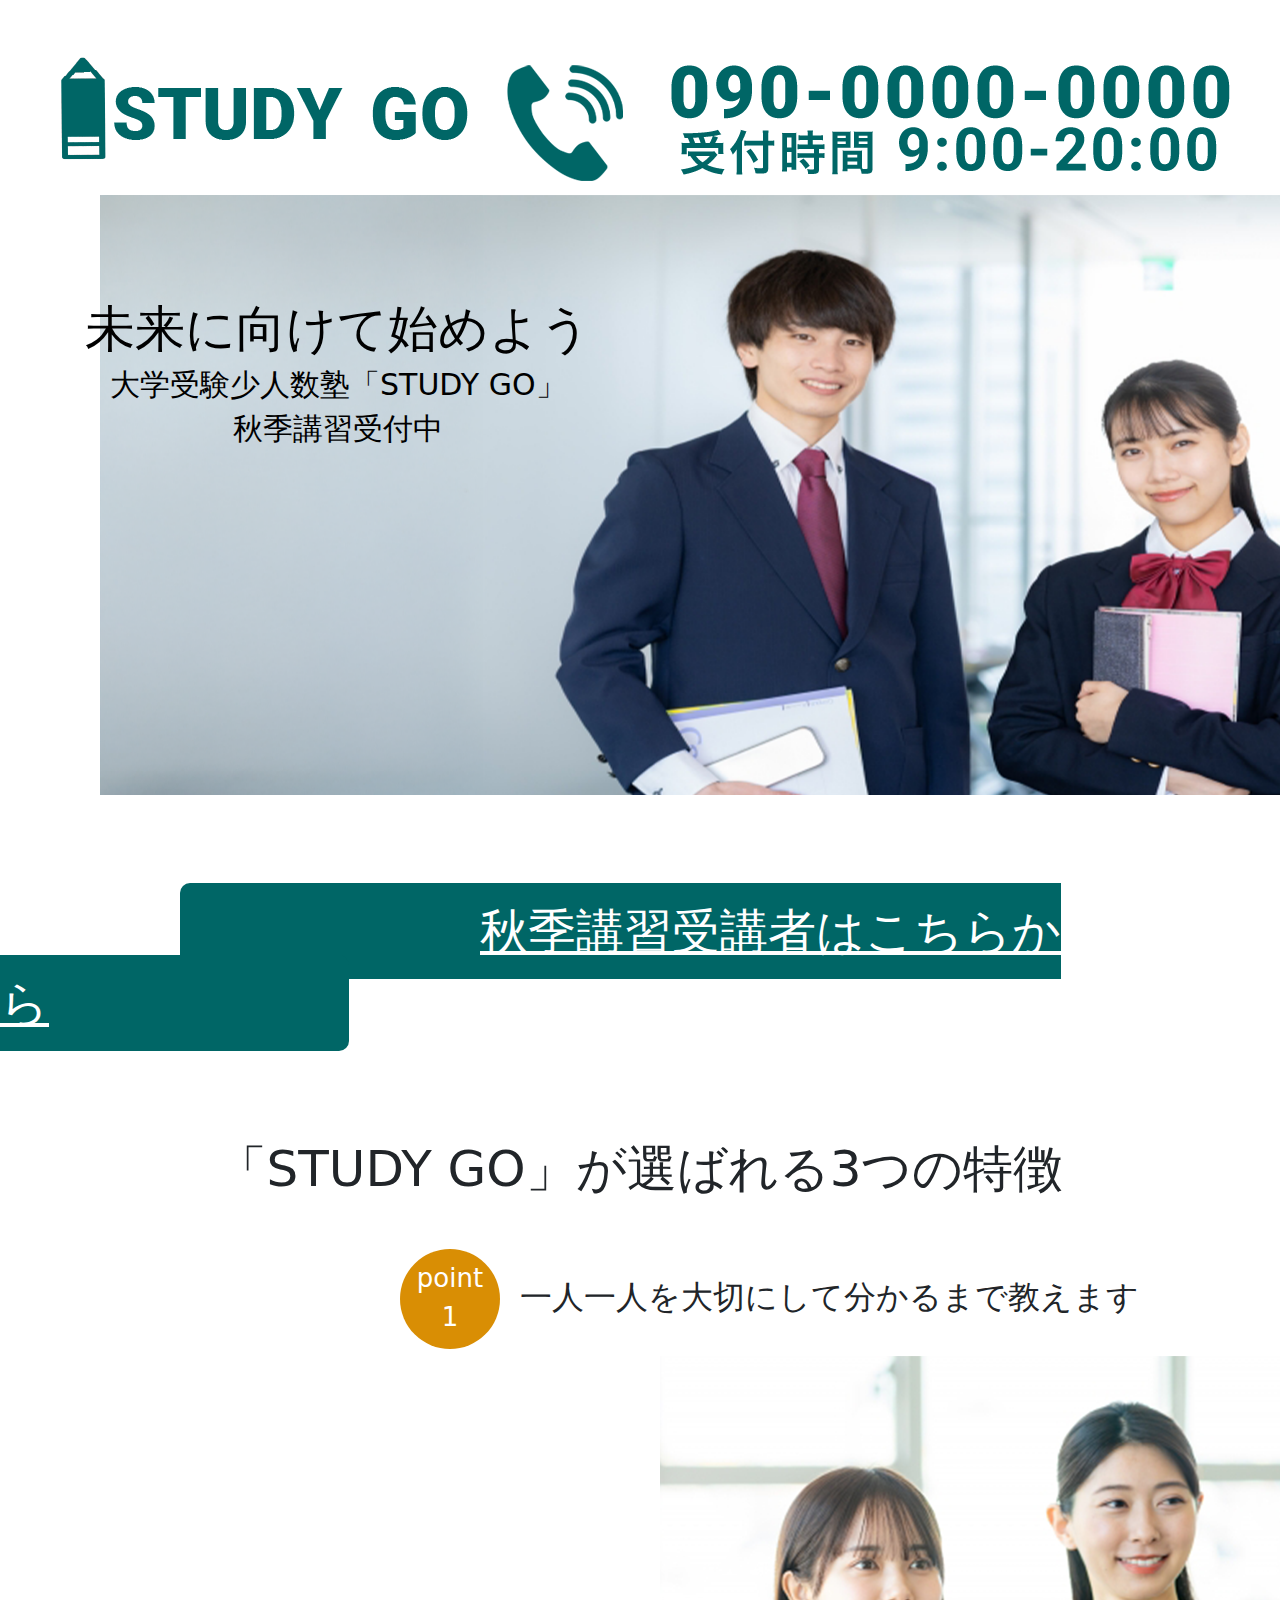
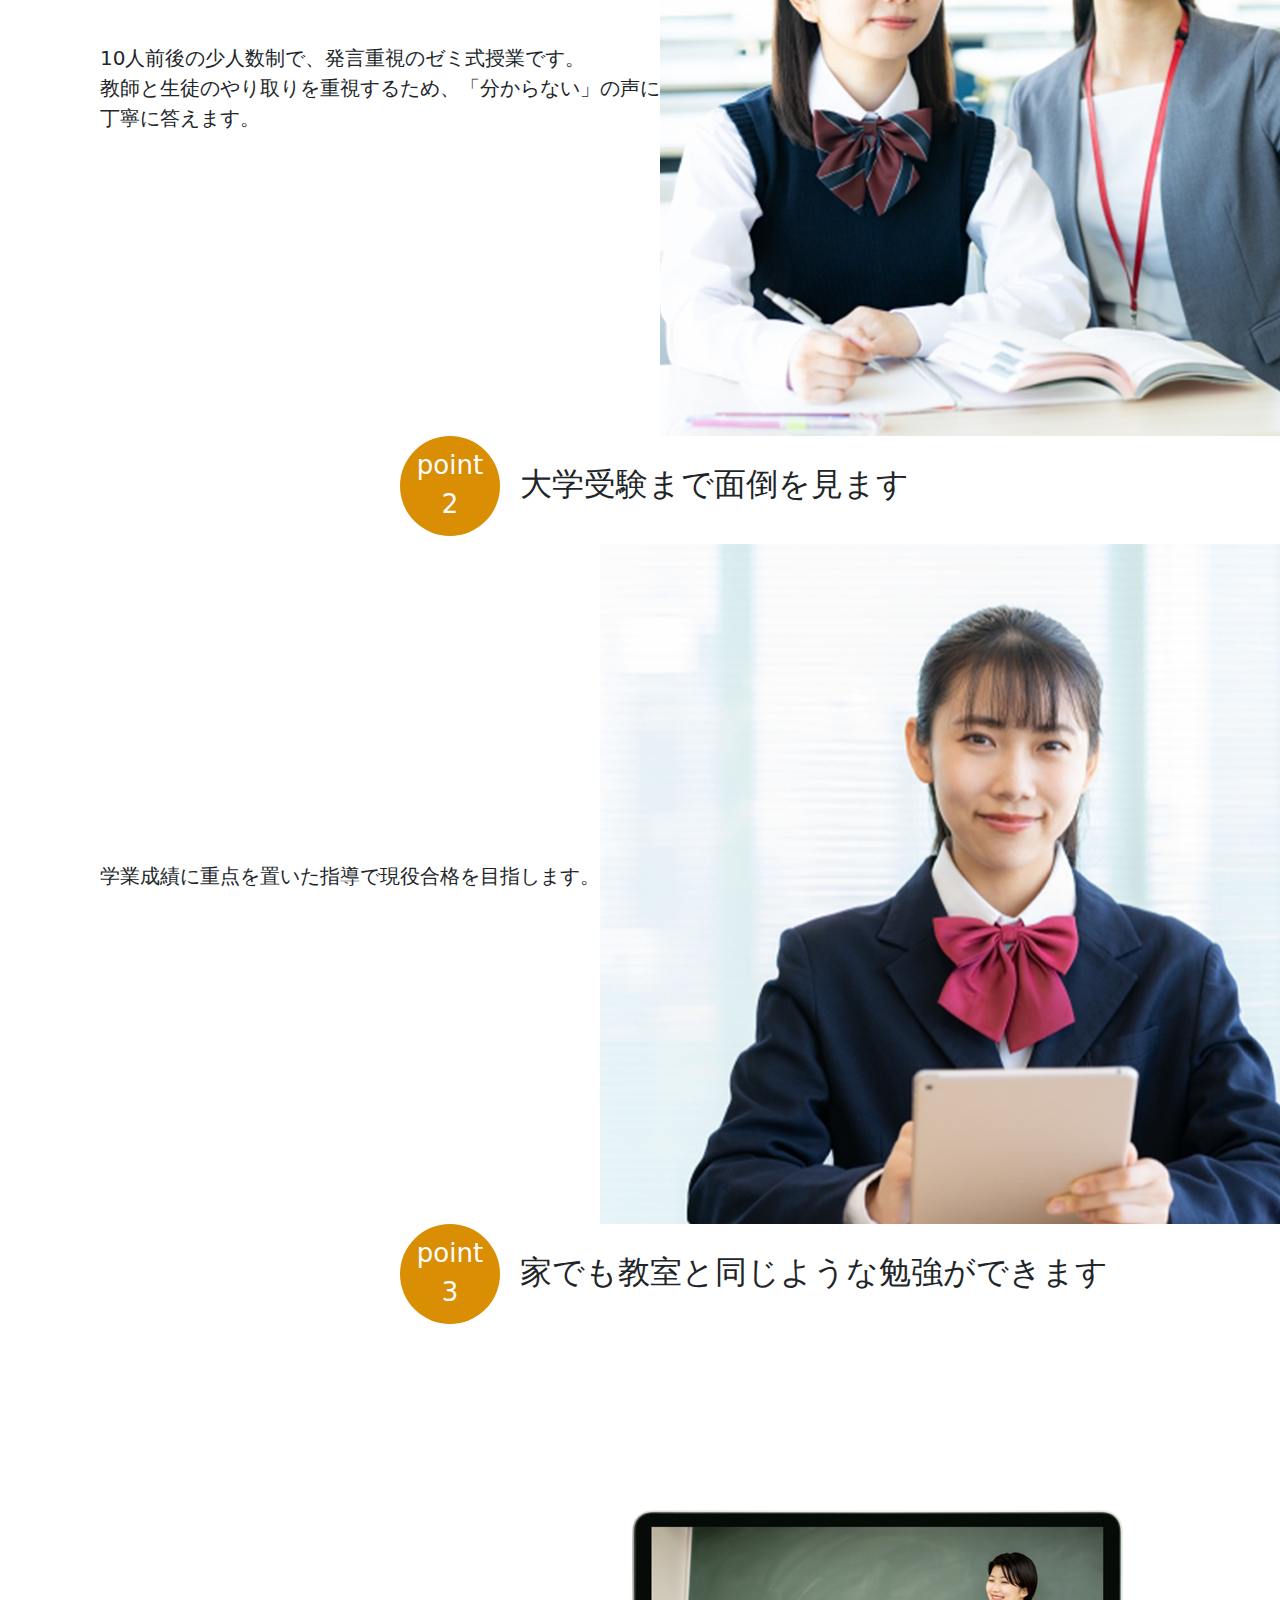
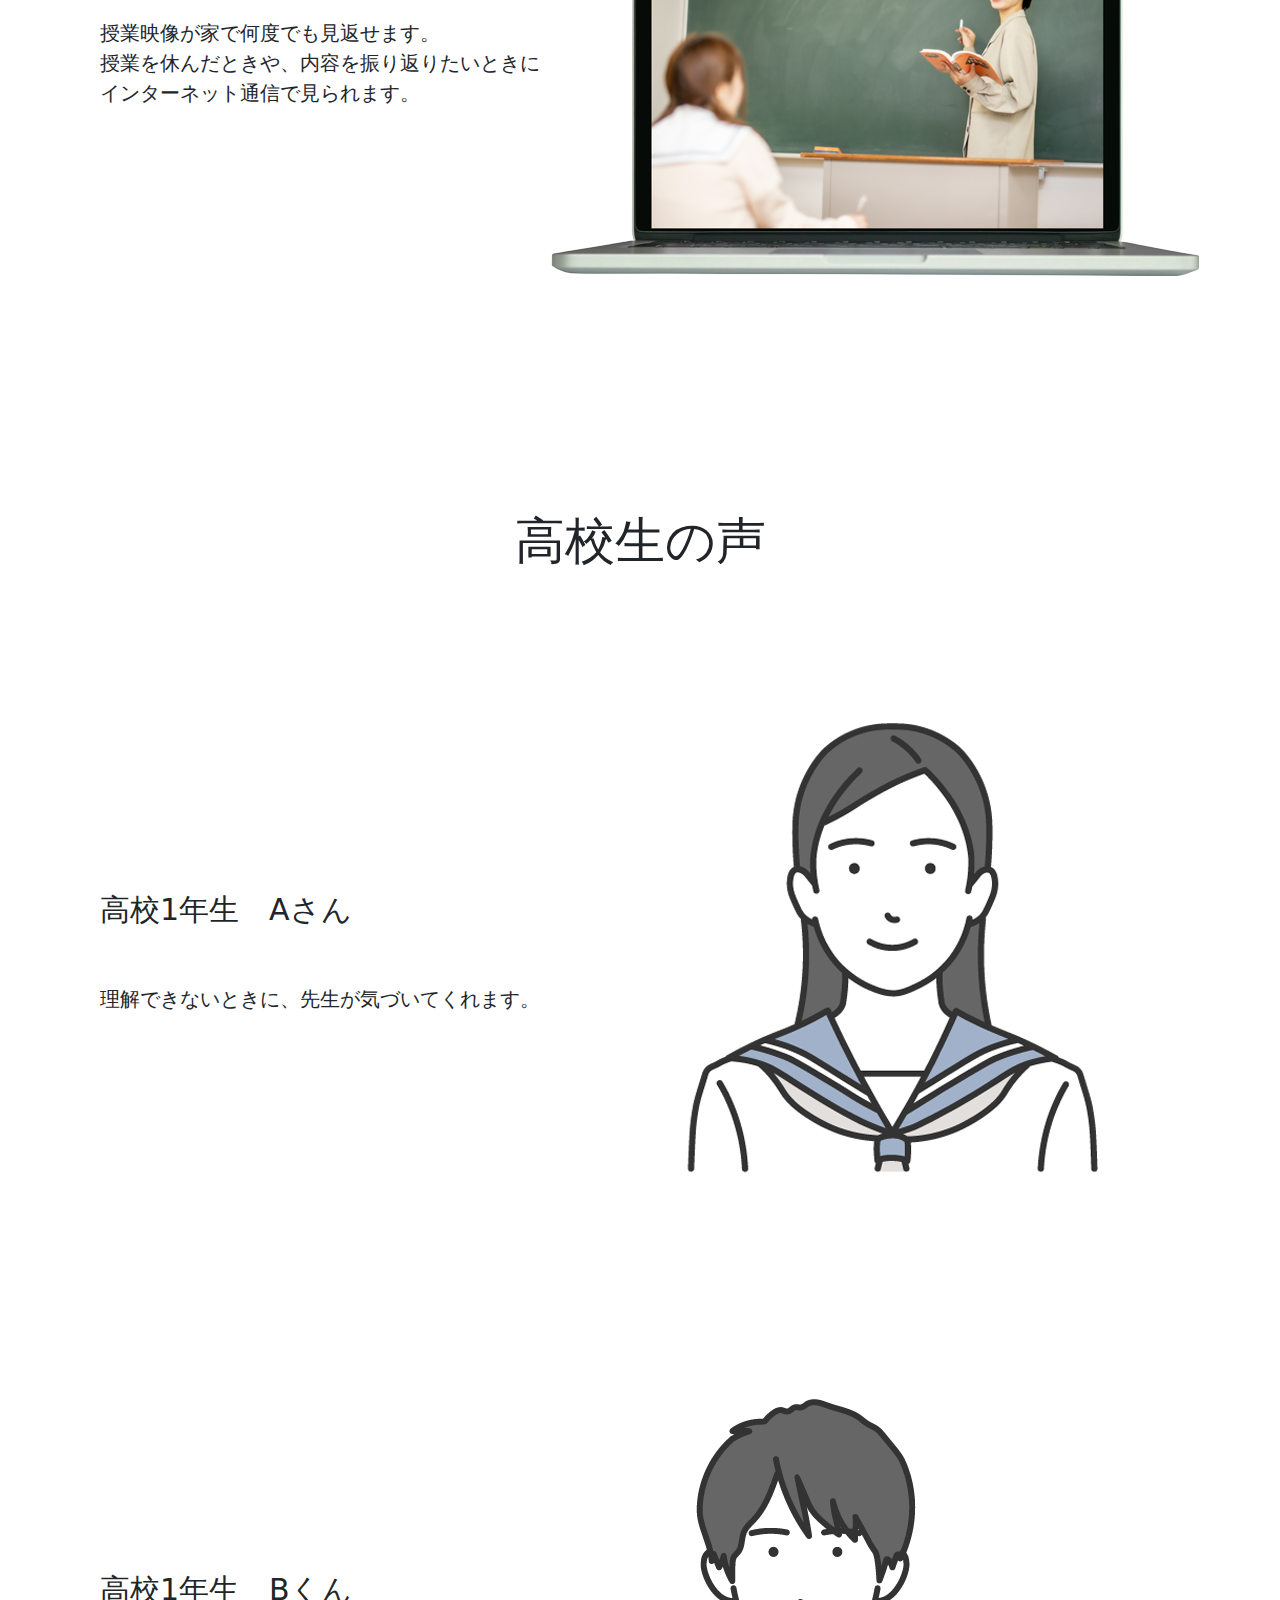
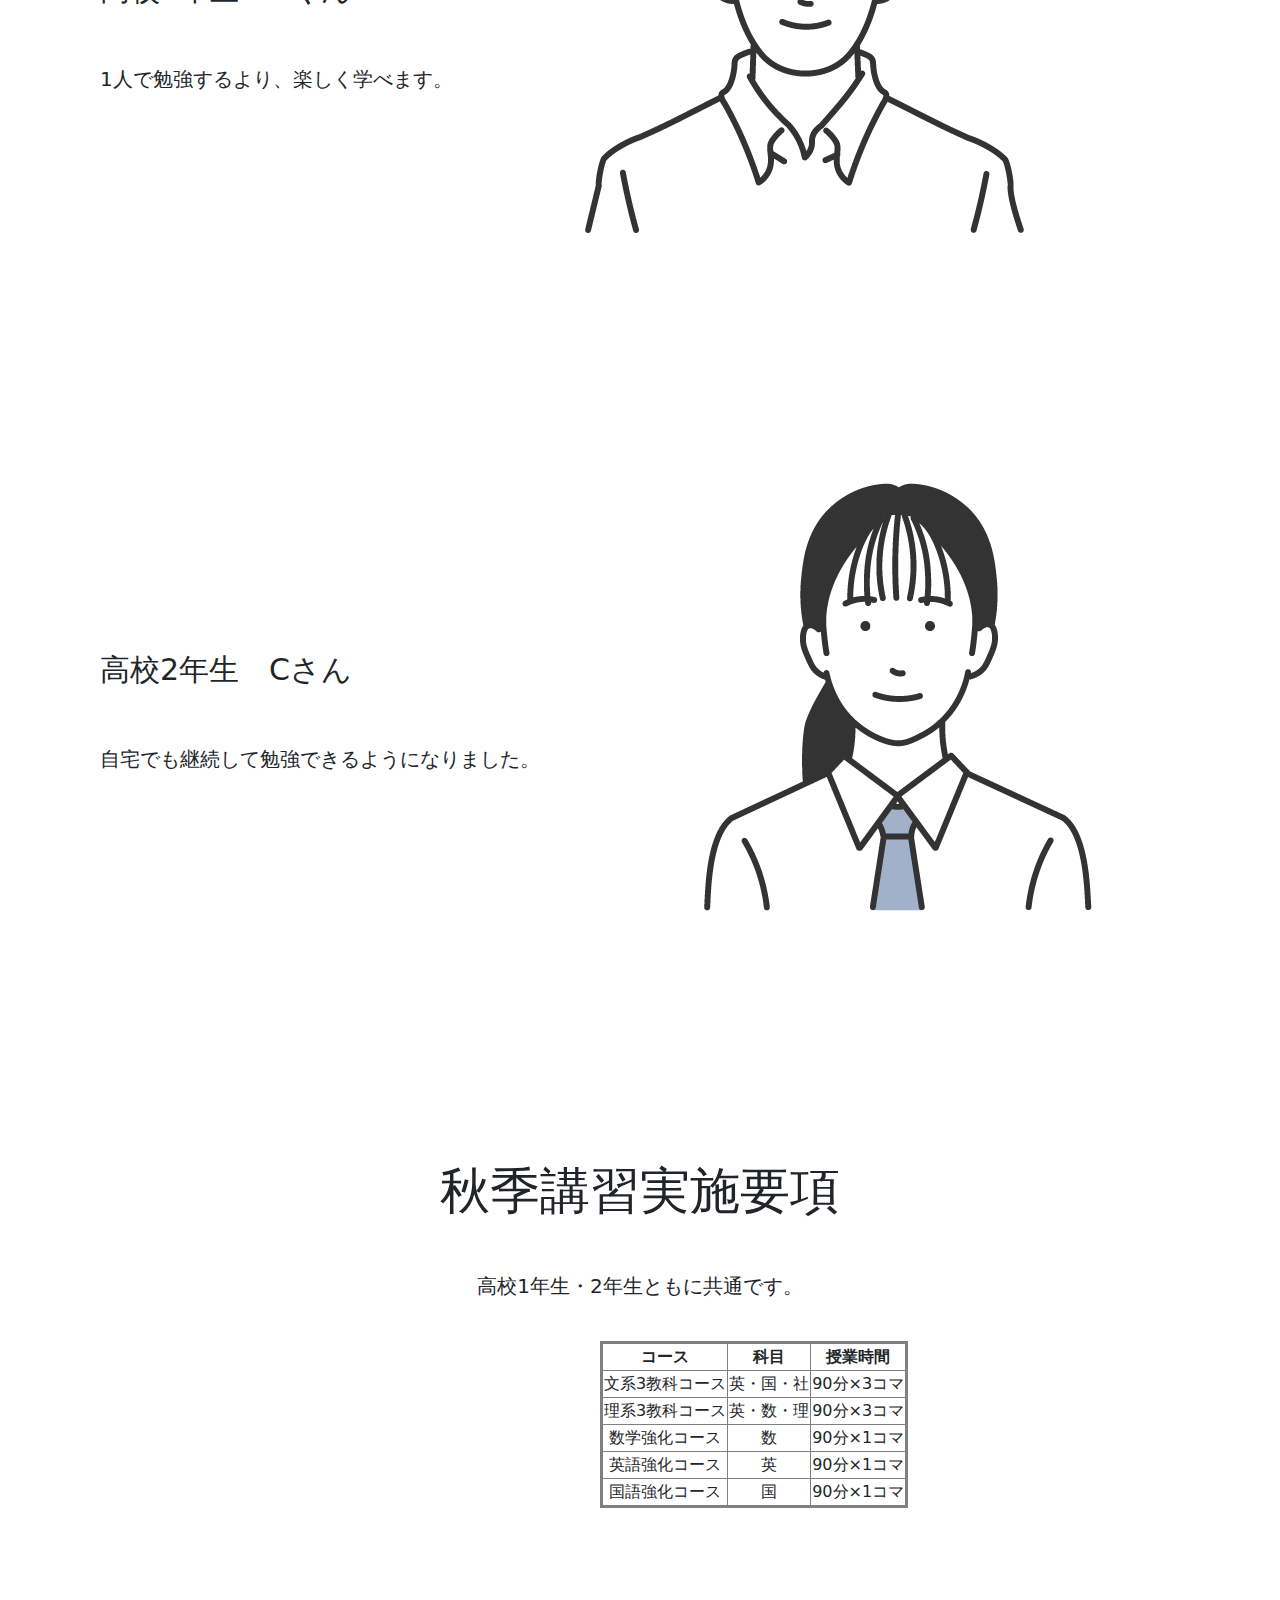
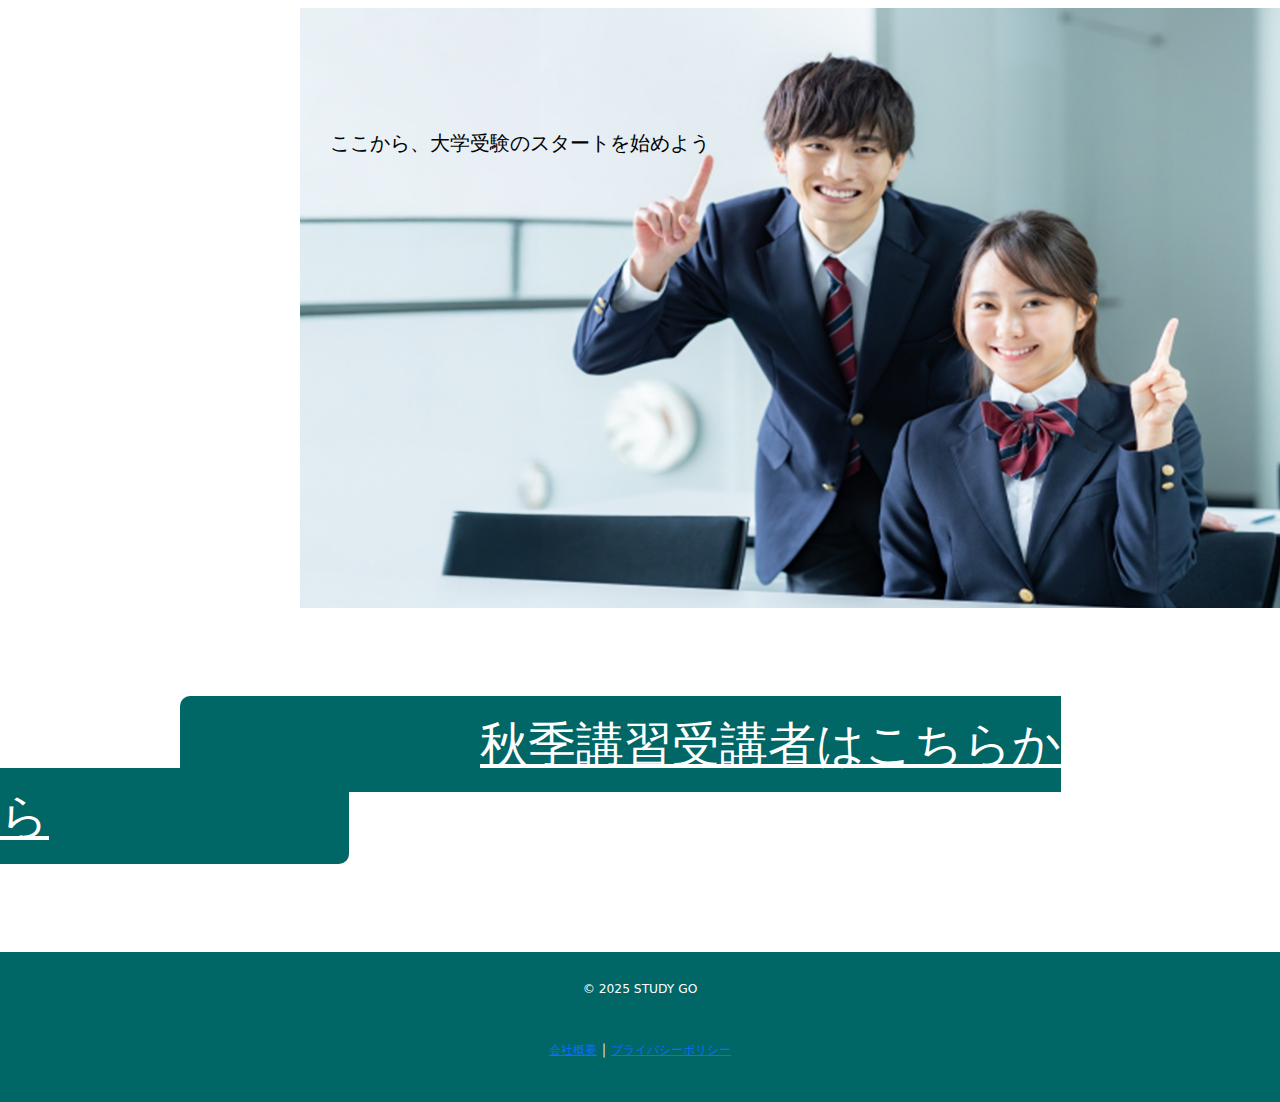
<file: index.html>
<!DOCTYPE html>
<html lang="ja">
    <head>
        <meta charset="UTF-8">
        <title>STUDY GO AUTUMN FAIR</title>
        <link rel="stylesheet" href="css/bootstrap-reboot.css">
        <link rel="stylesheet" href="css/style.css">
    </head>
    <body>
        <header class="main-nav">
            <a href="index.html"><img class="logo" src="img/logo.png" alt="STUDY GO"></a>
            <a href="index.html"><img class="logo" src="img/phone.png" alt="phone"></a>
            
        </header>
        <main>
            <article class="first">
                <section class="first-container">
                    <img src="img/first1.png" alt="呼びかけ画像">
                    <div class="first-text">
                    <h1 class="first-catch">未来に向けて始めよう</h1>
                    <h2 class="first-title">大学受験少人数塾「STUDY GO」</h2>
                    <h2 class="first-title">秋季講習受付中</h2>
                    </div>
                </section>
                
            </article>
            

        </main>
        <article class="first-button">
                <a class="button2" href="">秋季講習受講者はこちらから</a>
         </article>

        <article class="point">
            <div class="title-teme"><h1>「STUDY GO」が選ばれる3つの特徴</h1></div>
            <section>
                <div class="point-info">
                    <h2 class="point-title"> 一人一人を大切にして分かるまで教えます</h2>
                    <p class="point-number">point<br>1</br></p>
                </div>
                <div class="point-content">
                    <div class="point-text">
                        <p>10人前後の少人数制で、発言重視のゼミ式授業です。<br>
                        教師と生徒のやり取りを重視するため、「分からない」の声に<br>
                        丁寧に答えます。</p>
                    </div>
                    <div class="point-image">
                        <img class="model" src="img/model1.png" alt="授業中">
                    </div>
            </section>
             <section>
                <div class="point-info">
                    <h2 class="point-title"> 大学受験まで面倒を見ます</h2>
                    <p class="point-number">point<br>2</br></p>
                </div>
                <div class="point-content">
                    <div class="point-text">
                        <p>学業成績に重点を置いた指導で現役合格を目指します。</p>
                    </div>
                    <div class="point-image">
                        <img class="model" src="img/model2.png" alt="勉強中">
                    </div>
            </section>
             <section>
                <div class="point-info">
                    <h2 class="point-title"> 家でも教室と同じような勉強ができます</h2>
                    <p class="point-number">point<br>3</br></p>
                </div>
                <div class="point-content">
                    <div class="point-text">
                        <p>授業映像が家で何度でも見返せます。<br>
                       授業を休んだときや、内容を振り返りたいときに<br>
                        インターネット通信で見られます。</p>
                    </div>
                    <div class="point-image">
                        <img class="model" src="img/model4.png" alt="パソコン">
                    </div>
            </section>           
        </article>

        <article class="voice">
            <div class="voice-title"><h1>高校生の声</h1></div>
            <section class="voice-part">
                <div class="voice-text">
                    <h3>高校1年生　Aさん</h3>
                    <br><br>
                    <p>理解できないときに、先生が気づいてくれます。</p>
                </div>
                <div class="voice-image">
                        <img class="face" src="img/face1.png" alt="高校生1">
                </div>
            </section>
            <section class="voice-part">
                <div class="voice-text">
                    <h3>高校1年生　Bくん</h3>
                    <br><br>
                    <p>1人で勉強するより、楽しく学べます。</p>
                </div>
                <div class="voice-image">
                        <img class="face" src="img/face3.png" alt="高校生3">
                </div>
            </section>
            <section class="voice-part">
                <div class="voice-text">
                    <h3>高校2年生　Cさん</h3>
                    <br><br>
                    <p>自宅でも継続して勉強できるようになりました。</p>
                </div>
                <div class="voice-image">
                        <img class="face" src="img/face2.png" alt="高校生2">
                </div>
            </section>    
        </article>

        <article class="action">
            <div class="action-title"><h1>秋季講習実施要項</h1></div>
            <section class="action-text">
                <p>高校1年生・2年生ともに共通です。</p>
                <br>
                <table>
                    <tr>
                        <th>コース</th>
                        <th>科目</th>
                        <th>授業時間</th>
                    </tr>
                    <tr>
                        <td>文系3教科コース</td>
                        <td>英・国・社</td>
                        <td>90分×3コマ</td>
                    </tr>
                    <tr>
                        <td>理系3教科コース</td>
                        <td>英・数・理</td>
                        <td>90分×3コマ</td>
                    </tr>
                    <tr>
                        <td>数学強化コース</td>
                        <td>数</td>
                        <td>90分×1コマ</td>
                    </tr>
                    <tr>
                        <td>英語強化コース</td>
                        <td>英</td>
                        <td>90分×1コマ</td>
                    </tr>
                    <tr>
                        <td>国語強化コース</td>
                        <td>国</td>
                        <td>90分×1コマ</td>
                    </tr>
                </table>
            </section>
        </article>

        <article class="call">
            <section class="call-container">
                <img src="img/message.png" alt="呼びかけ画像">
                <div class="call-text">
                    <p>ここから、大学受験のスタートを始めよう</p>
                </div>
            </section>
        </article>

        <article class="cta-button">
                <a class="button3" href="">秋季講習受講者はこちらから</a>
         </article>

        <footer>
            <div class="wrapper">
                <p><small>&copy; 2025 STUDY GO</small></p><br>
                <P><small><a href="company.html">会社概要</a></small>｜<small><a href="policy.html">プライバシーポリシー</a></small></P>
            </div>
        </footer>
    </body>
</html>
</file>
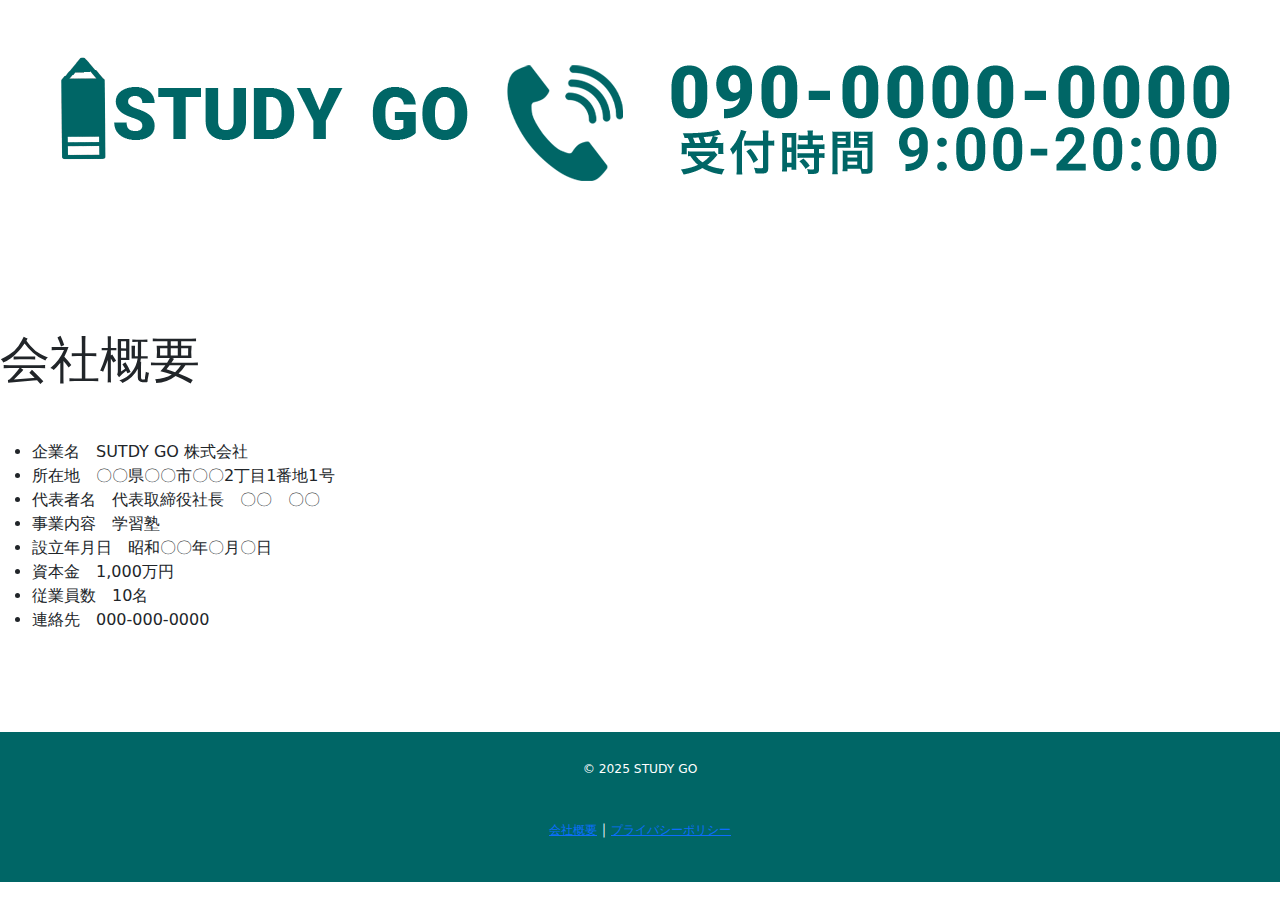
<file: company.html>
<!DOCTYPE html>
<html lang="ja">
    <head>
        <meta charset="UTF-8">
        <title>STUDY GO AUTUMN FAIR</title>
        <link rel="stylesheet" href="css/bootstrap-reboot.css">
        <link rel="stylesheet" href="css/style.css">
    </head>
    <body>
        <header class="main-nav">
            <a href="index.html"><img class="logo" src="img/logo.png" alt="STUDY GO"></a>
            <a href="index.html"><img class="logo" src="img/phone.png" alt="phone"></a>
            <a class="button1" href="">受付はこちら</a>
        </header>
        <main>
            <article class="company">

                <div class="company-title"><h1>会社概要</h1></div>
                <ul class="company-list">
                    <li>企業名　SUTDY GO 株式会社</li>
                    <li>所在地　〇〇県〇〇市〇〇2丁目1番地1号</li>
                    <li>代表者名　代表取締役社長　〇〇　〇〇</li>
                    <li>事業内容　学習塾</li>
                    <li>設立年月日　昭和〇〇年〇月〇日</li>
                    <li>資本金　1,000万円</li>
                    <li>従業員数　10名</li>
                    <li>連絡先　000-000-0000</li>
                </ul>
            </article>

        </main>

        <footer>
            <div class="wrapper">
                <p><small>&copy; 2025 STUDY GO</small></p><br>
                <P><small><a href="company.html">会社概要</a></small>｜<small><a href="policy.html">プライバシーポリシー</a></small></P>
            </div>
        </footer>
    </body>
</html>
</file>
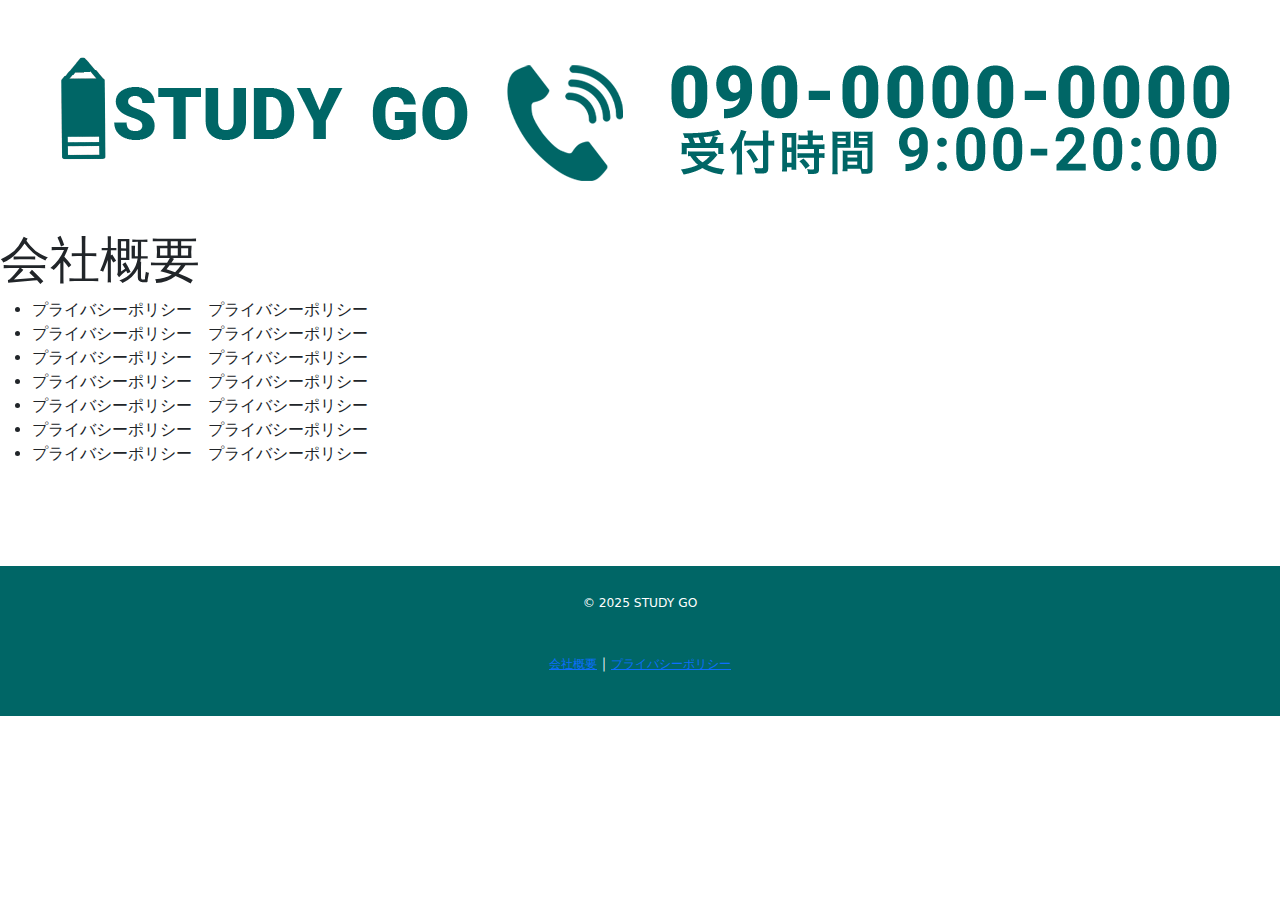
<file: policy.html>
<!DOCTYPE html>
<html lang="ja">
    <head>
        <meta charset="UTF-8">
        <title>STUDY GO AUTUMN FAIR</title>
        <link rel="stylesheet" href="css/bootstrap-reboot.css">
        <link rel="stylesheet" href="css/style.css">
    </head>
    <body>
        <header class="main-nav">
            <a href="index.html"><img class="logo" src="img/logo.png" alt="STUDY GO"></a>
            <a href="index.html"><img class="logo" src="img/phone.png" alt="phone"></a>
            <a class="button1" href="">受付はこちら</a>
        </header>
        <main>

            <article class="policy">

                <div class="policy-title"><h1>会社概要</h1></div>
                <ul class="policy-list">
                    <li>プライバシーポリシー　プライバシーポリシー</li>
                    <li>プライバシーポリシー　プライバシーポリシー</li>
                    <li>プライバシーポリシー　プライバシーポリシー</li>
                    <li>プライバシーポリシー　プライバシーポリシー</li>
                    <li>プライバシーポリシー　プライバシーポリシー</li>
                    <li>プライバシーポリシー　プライバシーポリシー</li>
                    <li>プライバシーポリシー　プライバシーポリシー</li>
                    
                </ul>
            </article>

        </main>

        <footer>
            <div class="wrapper">
                <p><small>&copy; 2025 STUDY GO</small></p><br>
                <P><small><a href="company.html">会社概要</a></small>｜<small><a href="policy.html">プライバシーポリシー</a></small></P>
            </div>
        </footer>
    </body>
</html>
</file>
<file: css/style.css>
@charset "UTF-8";

/* 全体 */

html {
    font-family: "游ゴシック体", "Yu Gothic", YuGothic, sans-serif;
    font-size: 100%;
}

h1 {
    font-size: 50px;
}

h2 {
    font-size: 30px;
}

h3 {
    font-size: 30px;
}

p {
    font-size: 20px;
}


img {
    /* width: 50%;  */
}

/* header*/

.main-nav {
    display: flex;
    font-size: 1.25rem;
    text-transform: uppercase;
    margin-top: 50px;
    /* width: 50px; */
}


.logo img {
    
     max-width: 20%;
    /* margin-top: 10px; */
}

/* first */

.first-container {
    
  text-align: center;
  margin-bottom: 100px;
  position: relative;
  width: 1200px; /* 例 */
  height: 600px; /* 例 */
}

.first-container img {

  text-align: center;
  width: 100%;
  height: 100%;
  display: block; /* 画像の余白をなくす */
  margin-left: 100px;
}

.first-text {
  position: absolute;
  top: 20%;
  left: 15%;
  transform: translate(-20%, -15%); 
  color: black;
  
  padding: 10px;
  z-index: 2; /* 画像より上に表示 */
}

/* first-button */

.button2 {
    width: 1200px;
    text-align: center;
    font-size: 3rem;
    background: #006666;
    color: #fff;
    border-radius: 10px;
    padding: 20px 300px;
    margin-left: 180px;
}

.button2:hover {
    background: #D98E04;
}

/* point */

.title-teme {
  
    text-align: center;
    margin-top: 100px;
    margin-bottom: 50px;
    /* text-align: center; */
}

.point-info {

    
    position: relative;
    padding-top: 4px;
    margin-left: 400px; 
    margin-bottom: 40px;
}

.point-number {

    text-align: center;
    background: #D98E04;
    border-radius: 50%;
    color: #fff;
    width: 100px;
    height: 100px;
    font-size: 1.625rem;
    text-align: center;
    position: absolute;
    top: 0;
    padding-top: 10px;
}

.point-title {
    font-size: 2rem;
    margin-left: 120px;
    margin-top: 25px;
    
}

.point-content {
    
    display: flex;
    width: 1200px;
    align-items: center;
    margin-left: 100px;
}

.ponit-text {
    padding: 0 30px;
    width: 50%;
}

.point-image {
    text-align: center;
    width: 50%;
}

.model img {
    display: block;
    width: 100%;
    height: auto;

}

.model3 img {
    width: 5%;
}

/* voice */

.voice-title {
    text-align: center;
    margin-top: 100px;
    margin-bottom: 50px;
    
}

.voice-part {
    margin-left: 100px;
    display: flex;
    width: 1200px;
    align-items: center;
}

/* action */

.action-title {
    text-align: center;
    margin-top: 100px;
    margin-bottom: 50px;
    
}

.action-text {
    text-align: center;
}

table {
    margin-left: 600px;
    border-style: solid;
}

tr {
    border-width: 1px;
    border-style: solid;
}

th {
    border-width: 1px;
    border-style: solid;
}

td {
    border-width: 1px;
    border-style: solid;
}

/* call */

.call {
    margin-top: 100px;
}

.call-container {

  
  margin-bottom: 100px;
  position: relative;
  width: 1000px; /* 例 */
  height: 600px; /* 例 */
}

.call-container img {
  margin-left: 300px;
  width: 100%;
  height: 100%;
  display: block; /* 画像の余白をなくす */
}

.call-text {
  margin-left: 250px;
  position: absolute;
  top: 20%;
  left: 15%;
  transform: translate(-20%, -15%); 
  color: black;
  
  padding: 10px;
  z-index: 2; /* 画像より上に表示 */
}

/* cta-button */

.button3 {

    width: 1200px;
    text-align: center;
    font-size: 3rem;
    background: #006666;
    color: #fff;
    border-radius: 10px;
    padding: 20px 300px;
    margin-left: 180px;
}

.button3:hover {
    background: #D98E04;
}


/* 会社概要 */

.company-title {
    margin-top: 100px;
    margin-bottom: 50px;
}

/* プライバシーポリシー */



/* footer */

footer {
    margin-top: 100px;
    background: #006666;
    text-align: center;
    padding: 26px 0;
}

footer p {
    color: #fff;
    font-size: 0.875rem;
}


/* mobile */

@media (max-width: 760px) {

    img {
    width: 50%; 
    }

    /* header */

    .main-nav {
    display: grid;
    font-size: 1.25rem;
    text-transform: uppercase;
    margin-top: 50px;
    /* width: 50px; */
}


    .logo img {
    
     max-width: 0.05%;
    /* margin-top: 10px; */
}

/* first */

.first-container {
    
  /* text-align: center; */
  margin-bottom: 50px;
  position: relative;
  width: 600px; /* 例 */
  height: 400px; /* 例 */
}

.first-container img {

  /* text-align: center; */
  width: 100%;
  height: 100%;
  display: block; /* 画像の余白をなくす */
  margin-left: 50px;
}

.first-text {
  position: absolute;
  top: 55%;
  left: 35%;
  transform: translate(-55%, -35%); 
  color: #006666;
  
  padding: 10px;
  z-index: 2; /* 画像より上に表示 */
}

.first-catch h1 {
    font-size: 1rem;
}

.first-catch h2 {
    font-size: 1rem;
}


    /* first-button */ 

    .button2 {
        width: 10%;
        text-align: justify;
        margin-left: 100px;
        font-size: 1rem;
         padding: 10px 10px;
    }

    /* point */

    .title-teme {
    margin-top: 100px;
    margin-bottom: 50px;
    margin-left: 50px;
   
    }

    .point-info {
    margin-left: 50px; 
    margin-bottom: 40px;
    }

    .point-content {
        display: grid;
    }

    /* voice */

    .voice-part {
        display: grid;
    }

    /* action */

    .action-text {
    text-align: grid;
    }

    table {
        margin-left: 100px;
        border-style: solid;
    }

    /* call */

    .call-container img {
    margin-left: 50px;
    width: 60%;
    display: block; /* 画像の余白をなくす */
    }

    .call-text {
    margin-left: 50px;
    position: absolute;
    top: 80%;
    left: 30%;
    transform: translate(-80%, -30%); 
    color: #006666;
  
  padding: 10px;
  z-index: 2; /* 画像より上に表示 */
}






    /* cta-button */

     .button3 {
        width: 10%;
        text-align: justify;
        margin-left: 100px;
        font-size: 1rem;
        padding: 10px 10px;
    }


}
</file>
